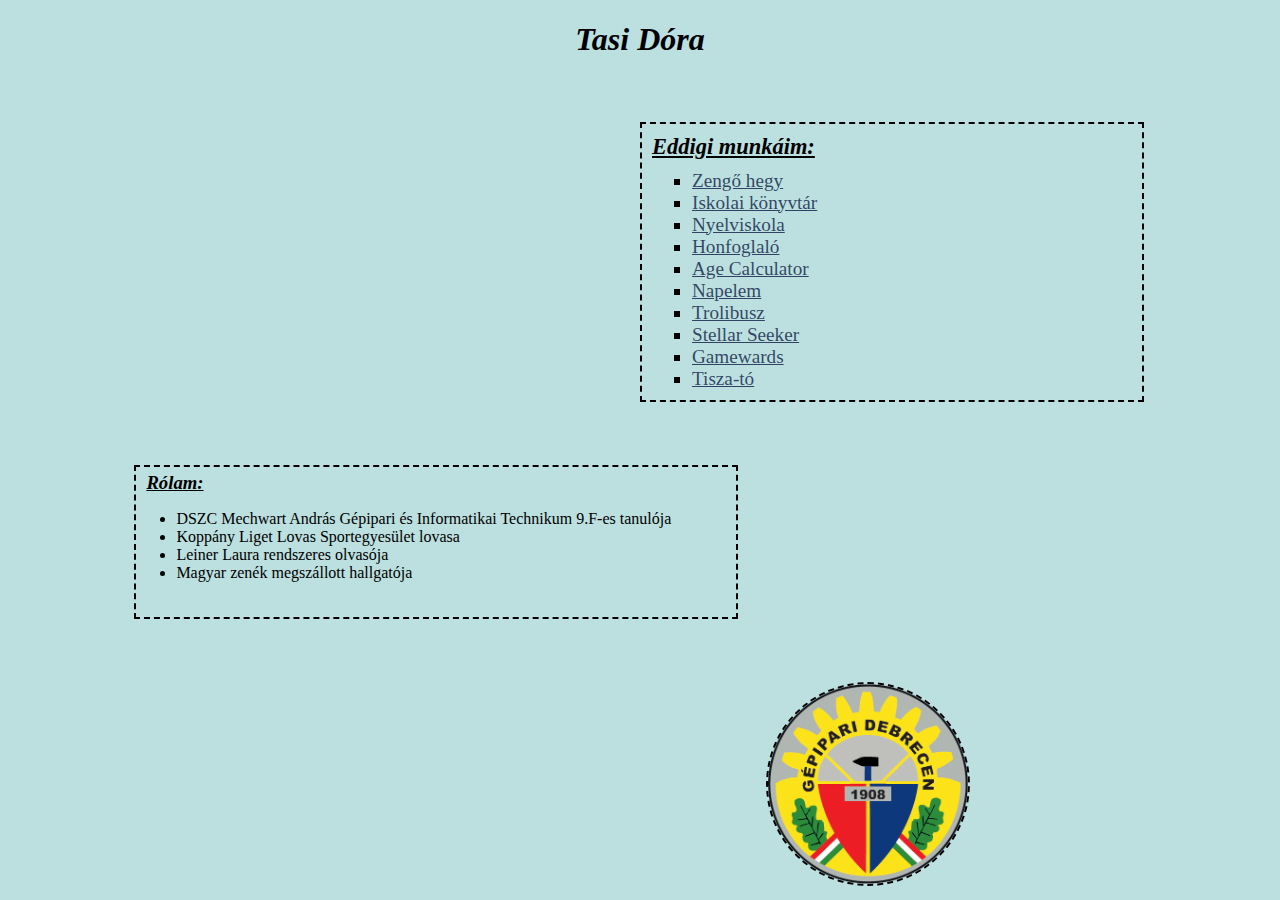
<file: index.html>
<!DOCTYPE html>
<html lang="hu">
<head>
    <meta charset="UTF-8">
    <meta name="viewport" content="width=device-width, initial-scale=1.0">
    <title>Bemutatkozás</title>
    <style>
        body{
            background-color: rgb(188, 223, 223);
        }
        
        a:hover{
            text-decoration: double;
        }

        a:visited,
        a:link,
        a:active{
            color: rgba(12, 27, 69, 0.801);
        }
        h1{
            font-style: italic;
            text-align: center;
        }
        h3{
            text-decoration: underline;
            font-style: italic;
        }
        ul .pont{
            list-style-type: circle;
        }
        #munkak{
            color: black;
            font-size: 1.2em;
            margin-left: 50%;
            margin-right: 5%;
            margin-top: 5%;
            width: 500px;
            border: 2px dashed black;
        }
        #munkak h3{
            margin: 10px;
        }
        #munkak ul{
            margin: 5px 0 10px 10px;
            list-style: square;
        }
        #rolam{
            margin-left: 10%;
            margin-top: 5%;
            width: 600px;
            height: 150px;
            border: 2px dashed black;
        }
        #rolam h3{
            margin: 5px 0 0 10px;
        }
        #kep{
            width: 200px;
            height: 200px;
            margin-left: 60%;
            margin-top: 5%;
            margin-right: 5%;
            border: 2px dashed black;
            border-radius: 50%;
        }
    </style>
</head>
<body>
    <h1>Tasi Dóra</h1>
        <div id="munkak">
            <h3>Eddigi munkáim:</h3>
                <ul>
                <li><a href="/Zengő hegy/index.html" target="_blank">Zengő hegy</a></li>
                <li><a href="/gitlabor3/index.html" target="_blank">Iskolai könyvtár</a></li>
                <li><a href="/Nyelviskola/index.html" target="_blank">Nyelviskola</a></li>
                <li><a href="/Honfoglaló Tasi Dóra/index.html" target="_blank">Honfoglaló</a></li>
                <li><a href="/Age Calculator/index.html" target="_blank">Age Calculator</a></li>
                <li><a href="/Napelem Tasi Dóra/web/napelem.html" target="_blank">Napelem</a></li>   
                <li><a href="/kozep-web-2021maj(troli)/troli.html" target="_blank">Trolibusz</a></li> 
                <li><a href="/Stellar Seeker/index.html" target="_blank">Stellar Seeker</a></li> 
                <li><a href="/Gamewards Tasi Dóra/gameawards.html" target="_blank">Gamewards</a></li> 
                <li><a href="/tisza-to Tasi Dóra/tiszato.html" target="_blank">Tisza-tó</a></li> 



                </ul>
        </div>
        <div id="rolam">
            <h3>Rólam:</h3>
            <ul class="pont">
                <li>DSZC Mechwart András Gépipari és Informatikai Technikum 9.F-es tanulója</li>
                <li>Koppány Liget Lovas Sportegyesület lovasa</li>
                <li>Leiner Laura rendszeres olvasója</li>
                <li>Magyar zenék megszállott hallgatója</li>
            </ul>
        </div>
        <div id="kep"><img src="/mehwartlogo.png" alt="" width="200px" height="200px"></div>
</body>
</html>
</file>
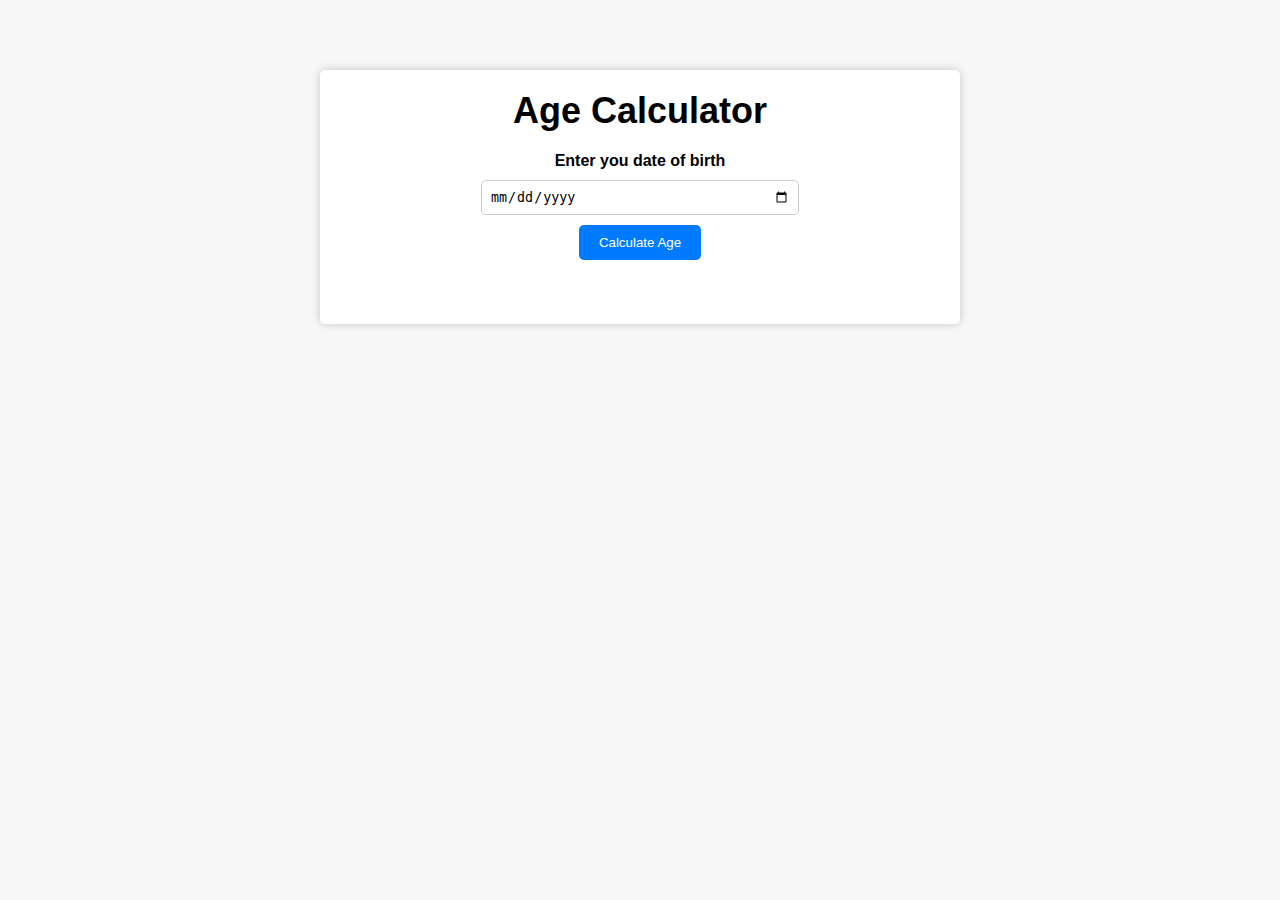
<file: Age Calculator/index.html>
<!DOCTYPE html>
<html lang="en">
<head>
    <meta charset="UTF-8">
    <meta name="viewport" content="width=device-width, initial-scale=1.0">
    <title>Age Calculator</title>
    <link rel="stylesheet" href="style.css">
</head>
<body>
    <div class="contanier">
        <h1>Age Calculator</h1>
        <div class="form">
            <label for="birthday">Enter you date of birth</label>
            <input type="date" id="birthday" name="birthday">
            <button id="btn">Calculate Age</button>
            <p id="result"></p>
        </div>
    </div>
    <script src="index.js"></script>
</body>
</html>
</file>
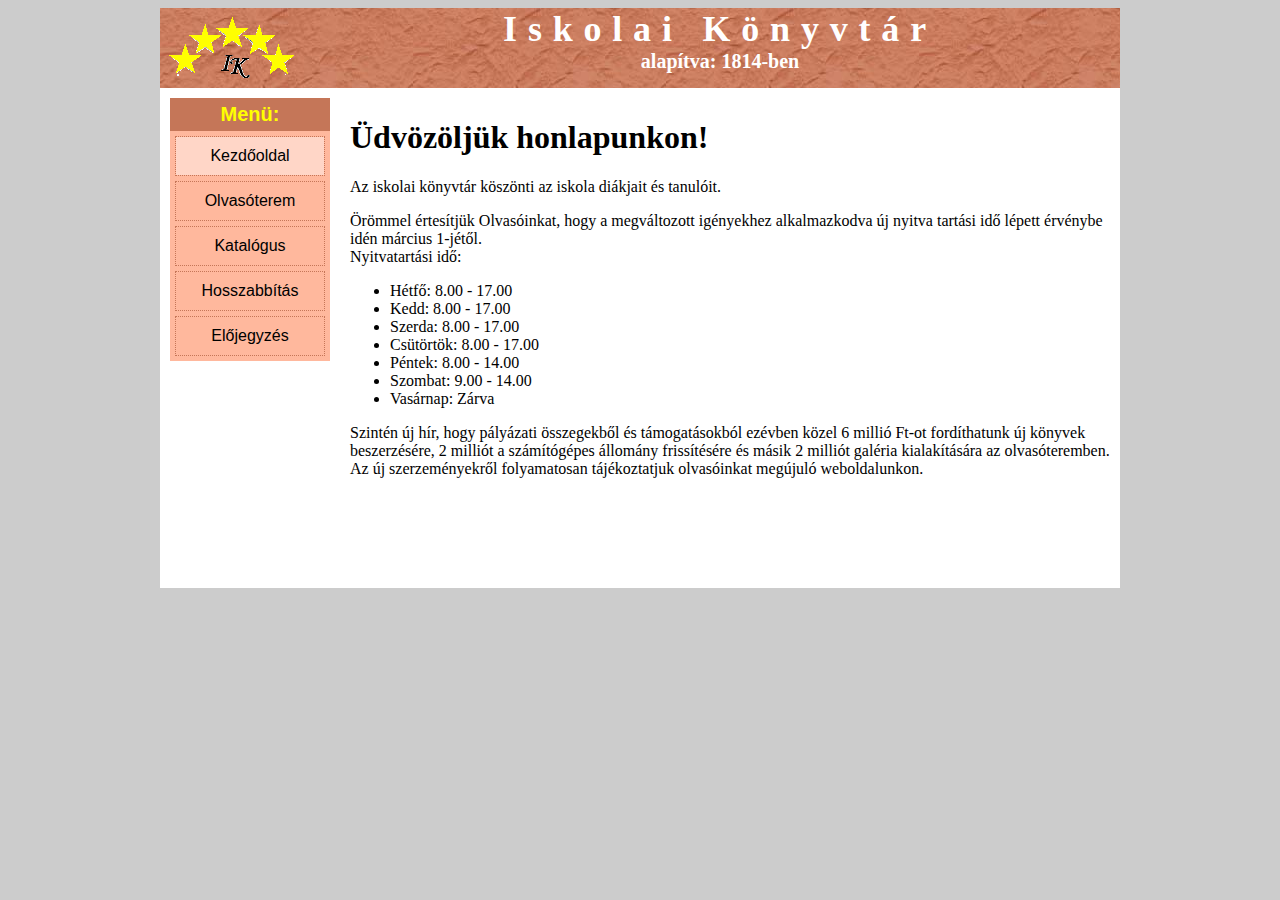
<file: gitlabor3/index.html>
<!DOCTYPE html>
<html lang="hu">
<head>
<meta charset="utf-8">
<link rel="stylesheet" href="styles.css">
<title>Könyvtár</title>
</head>
<body>
    <div id="fejlec">
        <div id="logo"></div>
        <div id="cim">
            <h1>Iskolai Könyvtár</h1>
            <h2>alapítva: 1814-ben</h2>
        </div>
    </div>
    <div id="kozep">
        <div id="menu">
            <h1>Menü:</h1>
            <ul>
                <li><a href="index.html" class="aktiv">Kezdőoldal</a></li>
                <li><a href="olvaso.html">Olvasóterem</a></li>
                <li><a href="katalogus.html">Katalógus</a></li>
                <li><a href="hosszabbitas.html">Hosszabbítás</a></li>
                <li><a href="elojegyzes.html">Előjegyzés</a></li>
            </ul>
        </div>
        <div id="tartalom">
            <h1>Üdvözöljük honlapunkon!</h1>
            <p>Az iskolai könyvtár köszönti az iskola diákjait és tanulóit.</p>
            <p>Örömmel értesítjük Olvasóinkat, hogy a megváltozott igényekhez alkalmazkodva új nyitva tartási idő lépett érvénybe idén március 1-jétől.<br>
            Nyitvatartási idő:</p>
            <ul>
                <li>Hétfő: 8.00 - 17.00</li>
                <li>Kedd: 8.00 - 17.00</li>
                <li>Szerda: 8.00 - 17.00</li>
                <li>Csütörtök: 8.00 - 17.00</li>
                <li>Péntek: 8.00 - 14.00</li>
                <li>Szombat: 9.00 - 14.00</li>
                <li>Vasárnap: Zárva</li>
            </ul>
            <p>Szintén új hír, hogy pályázati összegekből és támogatásokból ezévben közel 6 millió Ft-ot fordíthatunk új könyvek beszerzésére, 2 milliót a számítógépes állomány frissítésére és másik 2 milliót galéria kialakítására az olvasóteremben. Az új szerzeményekről folyamatosan tájékoztatjuk olvasóinkat megújuló weboldalunkon.</p>
        </div>
    </div>
</body>
</html>
</file>
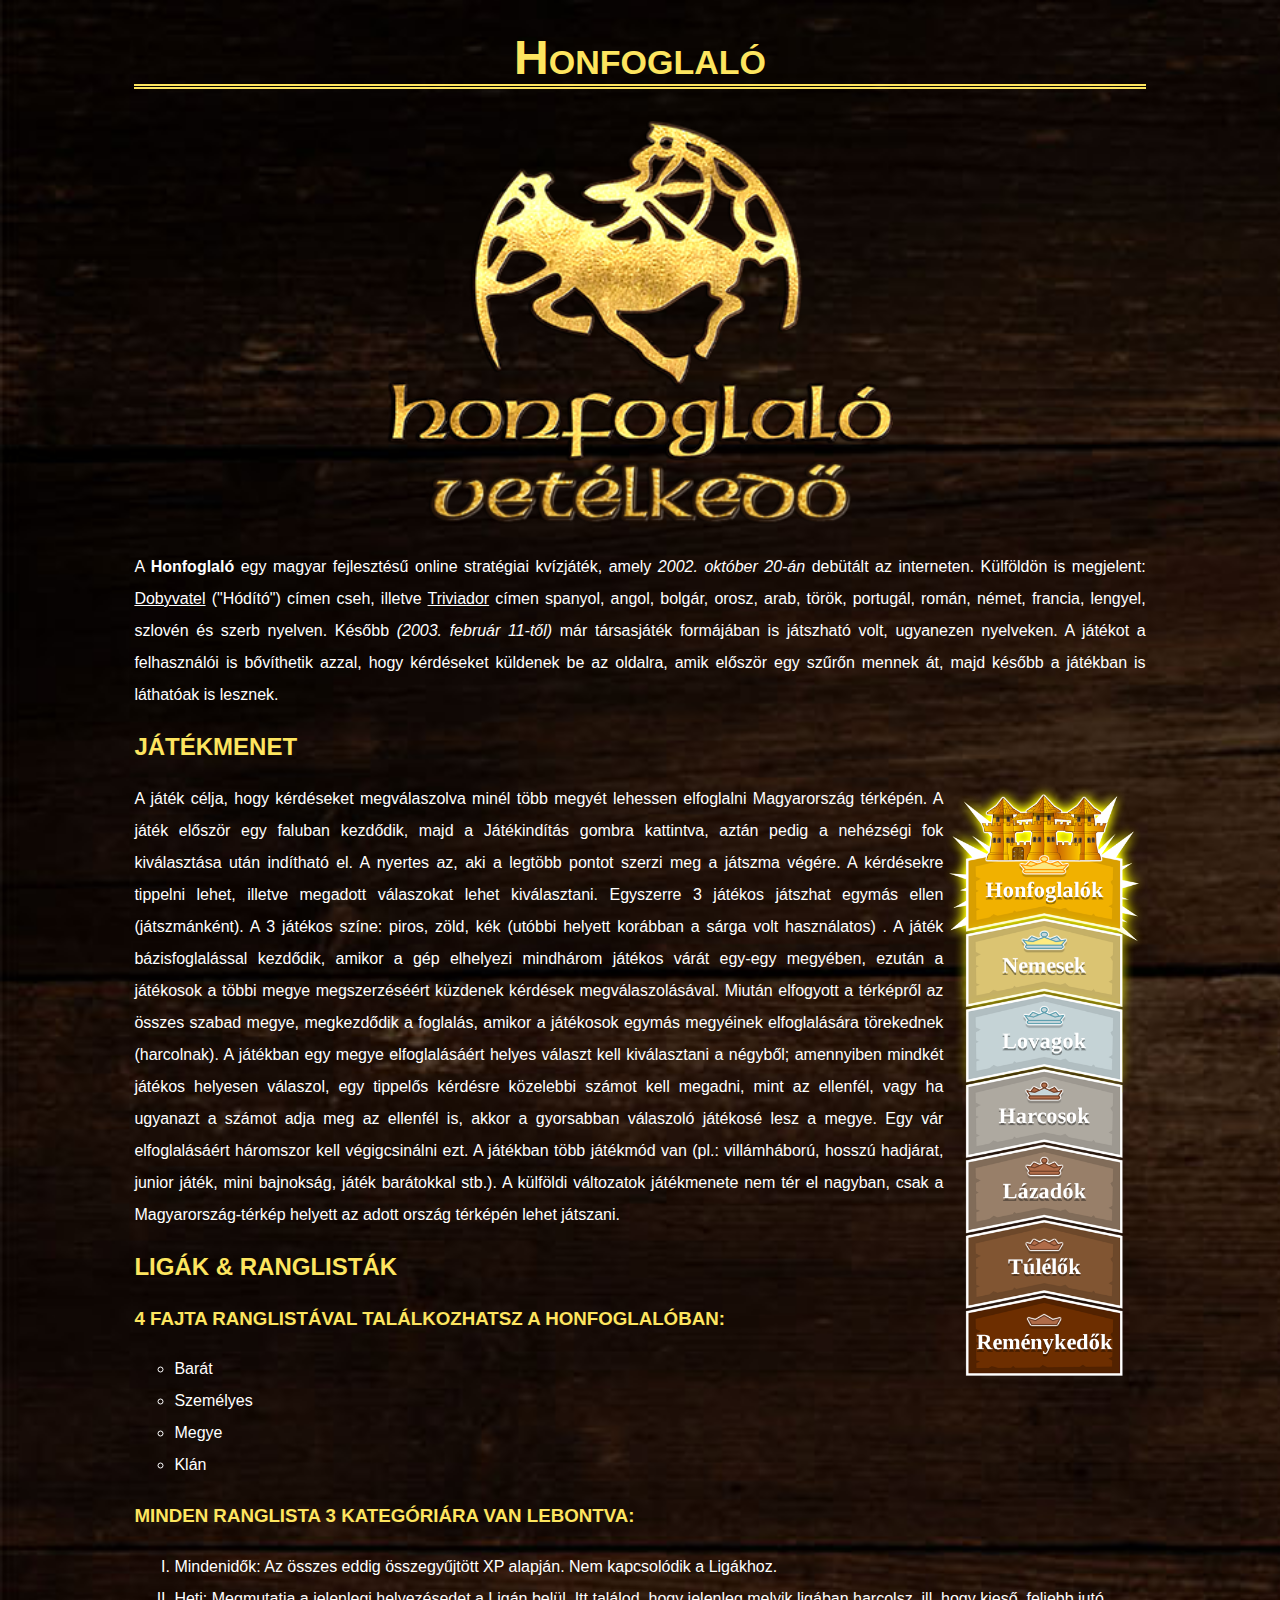
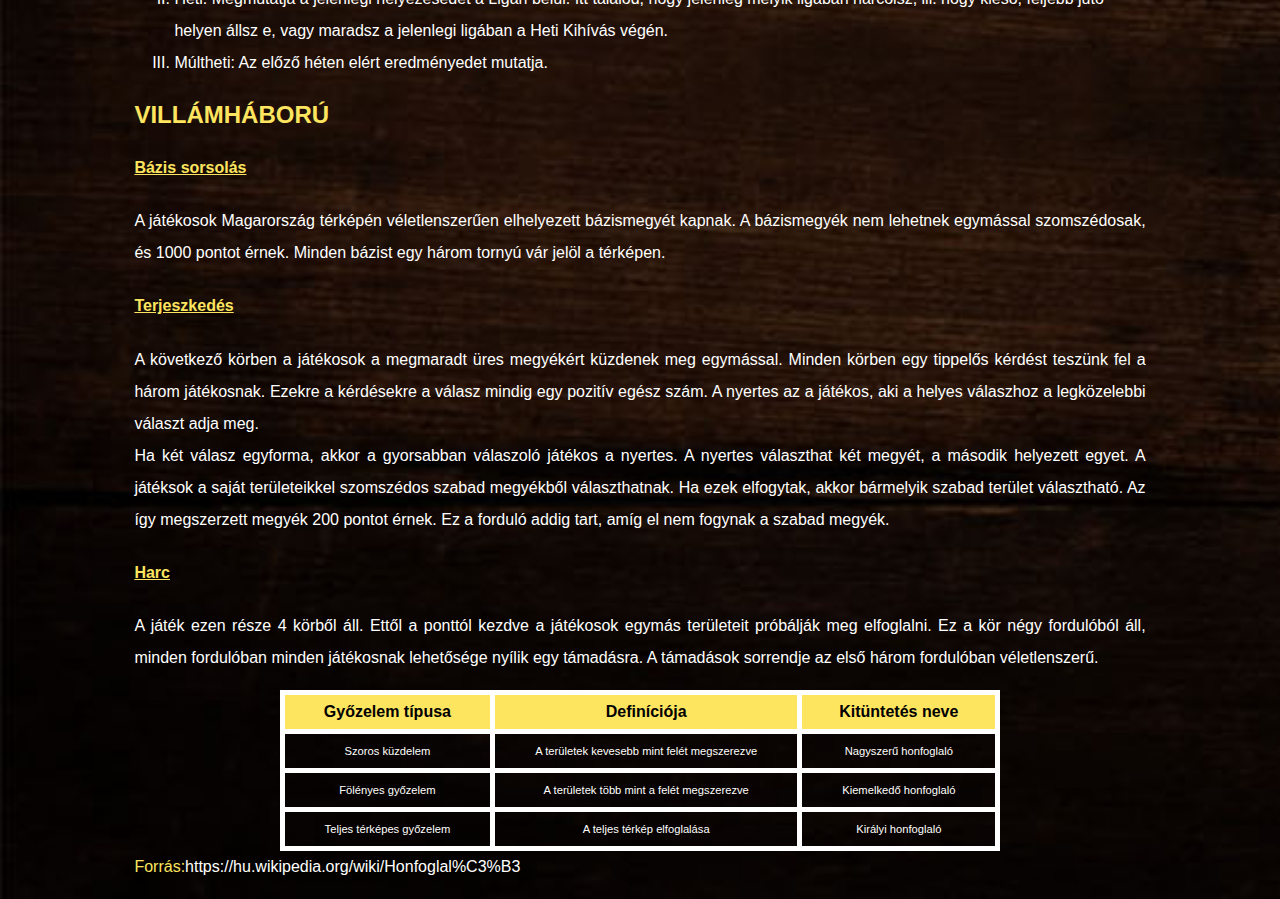
<file: Honfoglaló Tasi Dóra/index.html>
<!DOCTYPE html>
<html lang="hu">
<head>
    <meta charset="UTF-8">
    <title>Honfoglaló</title>
    <link rel="stylesheet" href="honfoglalo.css">
</head>
<body>
<div class="tartalom">
    <h1>Honfoglaló</h1>
    <p class="kozepre"><img src="logo.png" alt="Honfoglaló játék logója" id="logo"></p>

    <p>A <b>Honfoglaló</b> egy magyar fejlesztésű online stratégiai kvízjáték, amely <i>2002. október 20-án</i> debütált az interneten. Külföldön is megjelent: <u>Dobyvatel</u> ("Hódító") címen cseh, illetve <u>Triviador</u> címen spanyol, angol, bolgár, orosz, arab, török, portugál, román, német, francia, lengyel, szlovén és szerb nyelven. Később <i>(2003. február 11-től)</i> már társasjáték formájában is játszható volt, ugyanezen nyelveken. A játékot a felhasználói is bővíthetik azzal, hogy kérdéseket küldenek be az oldalra, amik először egy szűrőn mennek át, majd később a játékban is láthatóak is lesznek.</p>
    
    <h2>JÁTÉKMENET</h2>
    <img src="League.png" alt="Klánok a honfoglalóban" class="klanok">
    
    <p>A játék célja, hogy kérdéseket megválaszolva minél több megyét lehessen elfoglalni Magyarország térképén. A játék először egy faluban kezdődik, majd a Játékindítás gombra kattintva, aztán pedig a nehézségi fok kiválasztása után indítható el. A nyertes az, aki a legtöbb pontot szerzi meg a játszma végére. A kérdésekre tippelni lehet, illetve megadott válaszokat lehet kiválasztani. Egyszerre 3 játékos játszhat egymás ellen (játszmánként). A 3 játékos színe: piros, zöld, kék (utóbbi helyett korábban a sárga volt használatos) . A játék bázisfoglalással kezdődik, amikor a gép elhelyezi mindhárom játékos várát egy-egy megyében, ezután a játékosok a többi megye megszerzéséért küzdenek kérdések megválaszolásával. Miután elfogyott a térképről az összes szabad megye, megkezdődik a foglalás, amikor a játékosok egymás megyéinek elfoglalására törekednek (harcolnak). A játékban egy megye elfoglalásáért helyes választ kell kiválasztani a négyből; amennyiben mindkét játékos helyesen válaszol, egy tippelős kérdésre közelebbi számot kell megadni, mint az ellenfél, vagy ha ugyanazt a számot adja meg az ellenfél is, akkor a gyorsabban válaszoló játékosé lesz a megye. Egy vár elfoglalásáért háromszor kell végigcsinálni ezt. A játékban több játékmód van (pl.: villámháború, hosszú hadjárat, junior játék, mini bajnokság, játék barátokkal stb.). A külföldi változatok játékmenete nem tér el nagyban, csak a Magyarország-térkép helyett az adott ország térképén lehet játszani.</p>
    
    <h2>LIGÁK & RANGLISTÁK</h2>
    <h3>4 FAJTA RANGLISTÁVAL TALÁLKOZHATSZ A HONFOGLALÓBAN:</h3>
    <ul class="kor">
        <li>Barát</li>
        <li>Személyes</li>
        <li>Megye</li>
        <li>Klán</li>
    </ul>
    <h3>MINDEN RANGLISTA 3 KATEGÓRIÁRA VAN LEBONTVA:</h3>
    <p>
    <ul class="romai">
        <li>Mindenidők: Az összes eddig összegyűjtött XP alapján. Nem kapcsolódik a Ligákhoz.</li>
        <li>Heti: Megmutatja a jelenlegi helyezésedet a Ligán belül. Itt találod, hogy jelenleg melyik ligában harcolsz, ill. hogy kieső, feljebb jutó helyen állsz e, vagy maradsz a jelenlegi ligában a Heti Kihívás végén.</li>
        <li>Múltheti: Az előző héten elért eredményedet mutatja.</li>
    </ul>
    <h2>VILLÁMHÁBORÚ</h2>
<h4>Bázis sorsolás</h4>
<p>A játékosok Magarország térképén véletlenszerűen elhelyezett bázismegyét kapnak.  A bázismegyék nem lehetnek egymással szomszédosak, és 1000 pontot érnek. Minden bázist egy három tornyú vár jelöl a térképen.</p> 
<h4>Terjeszkedés</h4>
<p>A következő körben a játékosok a megmaradt üres megyékért küzdenek meg egymással. Minden körben egy tippelős kérdést teszünk fel a három játékosnak. Ezekre a kérdésekre a válasz mindig egy pozitív egész szám. A nyertes az a játékos, aki a helyes válaszhoz a legközelebbi választ adja meg. <br>
Ha két válasz egyforma, akkor a gyorsabban válaszoló játékos a nyertes. A nyertes választhat két megyét, a második helyezett egyet. A játéksok a saját területeikkel szomszédos szabad megyékből választhatnak. Ha ezek elfogytak, akkor bármelyik szabad terület választható. Az így megszerzett megyék 200 pontot érnek. Ez a forduló addig tart, amíg el nem fogynak a szabad megyék. </p>
<h4>Harc</h4>
<p>A játék ezen része 4 körből áll. Ettől a ponttól kezdve a játékosok egymás területeit próbálják meg elfoglalni. Ez a kör négy fordulóból áll, minden fordulóban minden játékosnak lehetősége nyílik egy támadásra. A támadások sorrendje az első három fordulóban véletlenszerű.</p>
    <table align="center">
        <thead>
            <tr>
                <th>Győzelem típusa</th>
                <th>Definíciója</th>
                <th>Kitüntetés neve</th>
            </tr>
        </thead>
        <tbody>
            <tr>
                <td>Szoros küzdelem</td>
                <td>A területek kevesebb mint felét megszerezve</td>
                <td>Nagyszerű honfoglaló</td>
            </tr>
            <tr>
                <td>Fölényes győzelem</td>
                <td>A területek több mint a felét megszerezve</td>
                <td>Kiemelkedő honfoglaló</td>
            </tr>
            <tr>
                <td>Teljes térképes győzelem</td>
                <td>A teljes térkép elfoglalása</td>
                <td>Királyi honfoglaló</td>
            </tr>
        </tbody>
    </table>
<a href="https://hu.wikipedia.org/wiki/Honfoglal%C3%B3" target="_blank">Forrás:</a>https://hu.wikipedia.org/wiki/Honfoglal%C3%B3</p>
</div>
</body>
</html>
</file>
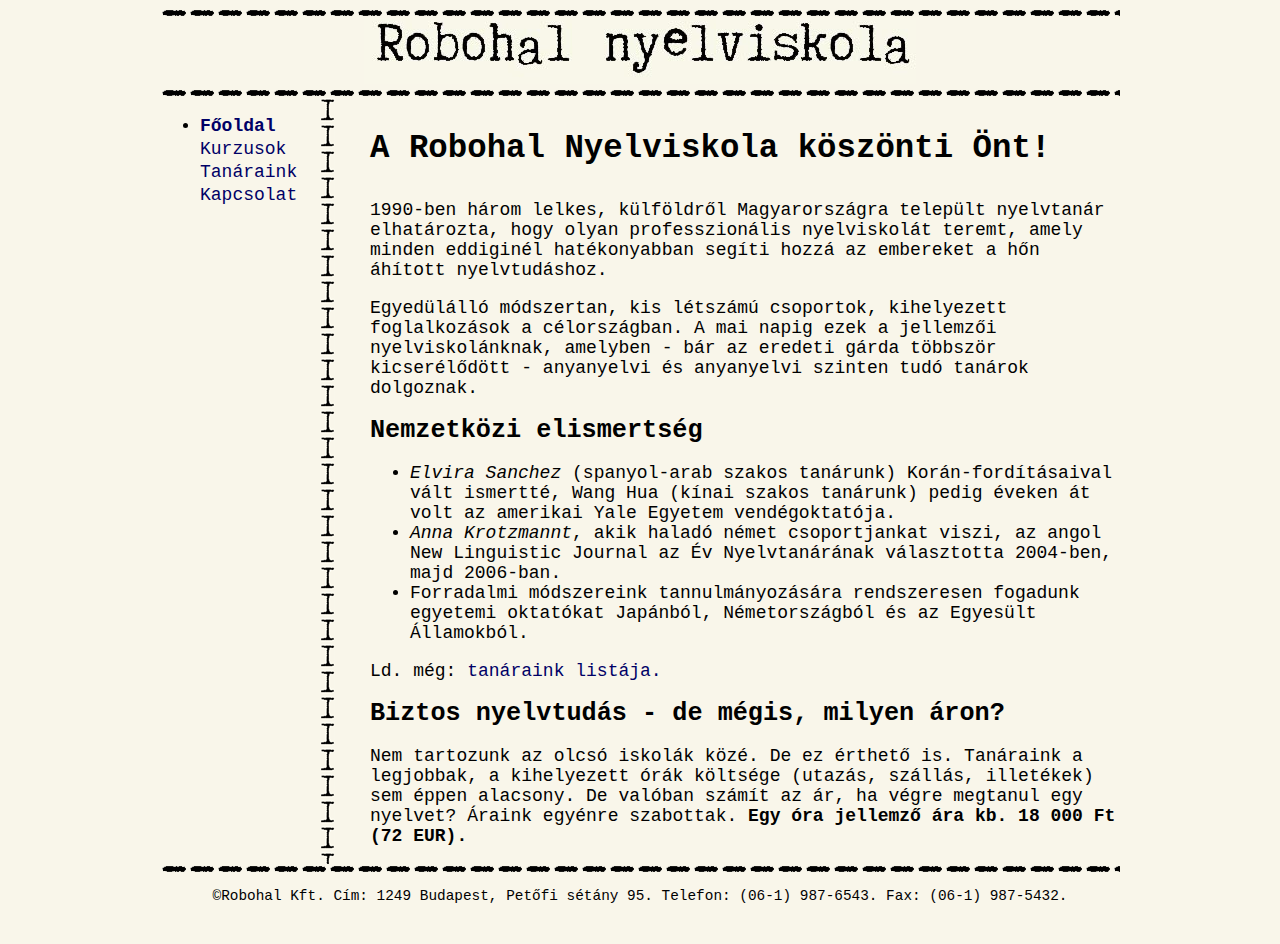
<file: Nyelviskola/index.html>
<!DOCTYPE html>
<html lang="hu">
<head>
<meta charset="utf-8">
<link rel="stylesheet" href="styles.css">
<title>Robohal nyelviskola</title>
</head>
<body>
    <div id="teteje">
        <div class="vizszintes_elvalaszto"></div>
    </div>
    <div id="kozepe">
        <div class="vizszintes_elvalaszto"></div>
        <div id="menu">
            <ul>
                <li class="aktiv"><a href="index.html">Főoldal</a></li>
                <li><a href="kurzusok.html">Kurzusok</a></li>
                <li><a href="tanaraink.html">Tanáraink</a></li>
                <li><a href="kapcsolat.html">Kapcsolat</a></li>
            </ul>
        </div>
        <div id="tartalom">
            <h1>A Robohal Nyelviskola köszönti Önt!</h1>
            <p>1990-ben három lelkes, külföldről Magyarországra települt nyelvtanár elhatározta, hogy olyan professzionális nyelviskolát teremt, amely minden eddiginél hatékonyabban segíti hozzá az embereket a hőn áhított nyelvtudáshoz.</p>
            <p>Egyedülálló módszertan, kis létszámú csoportok, kihelyezett foglalkozások a célországban. A mai napig ezek a jellemzői nyelviskolánknak, amelyben - bár az eredeti gárda többször kicserélődött - anyanyelvi és anyanyelvi szinten tudó tanárok dolgoznak.</p>
            <h2>Nemzetközi elismertség</h2>
            <ul>
                <li><i>Elvira Sanchez</i> (spanyol-arab szakos tanárunk) Korán-fordításaival vált ismertté, Wang Hua (kínai szakos tanárunk) pedig éveken át volt az amerikai Yale Egyetem vendégoktatója.</li>
                <li><i>Anna Krotzmannt</i>, akik haladó német csoportjankat viszi, az angol New Linguistic Journal az Év Nyelvtanárának választotta 2004-ben, majd 2006-ban.</li>
                <li>Forradalmi módszereink tannulmányozására rendszeresen fogadunk egyetemi oktatókat Japánból, Németországból és az Egyesült Államokból. </li>                
            </ul>
            <p>Ld. még: <a href="tanaraink.html">tanáraink listája.</a></p>
            <h2>Biztos nyelvtudás - de mégis, milyen áron?</h2>
            <p>Nem tartozunk az olcsó iskolák közé. De ez érthető is. Tanáraink a legjobbak, a kihelyezett órák költsége (utazás, szállás, illetékek) sem éppen alacsony. De valóban számít az ár, ha végre megtanul egy nyelvet?
Áraink egyénre szabottak. <b>Egy óra jellemző ára kb. 18&nbsp;000&nbsp;Ft (72 EUR).</b></p>
        </div>
    </div>
    <div id="alja">
        <div class="vizszintes_elvalaszto"></div>
        <p>&copy;Robohal Kft. Cím: 1249 Budapest, Petőfi sétány 95. Telefon: (06-1) 987-6543. Fax: (06-1) 987-5432.</p>
    </div>
</body>
</html>
</file>
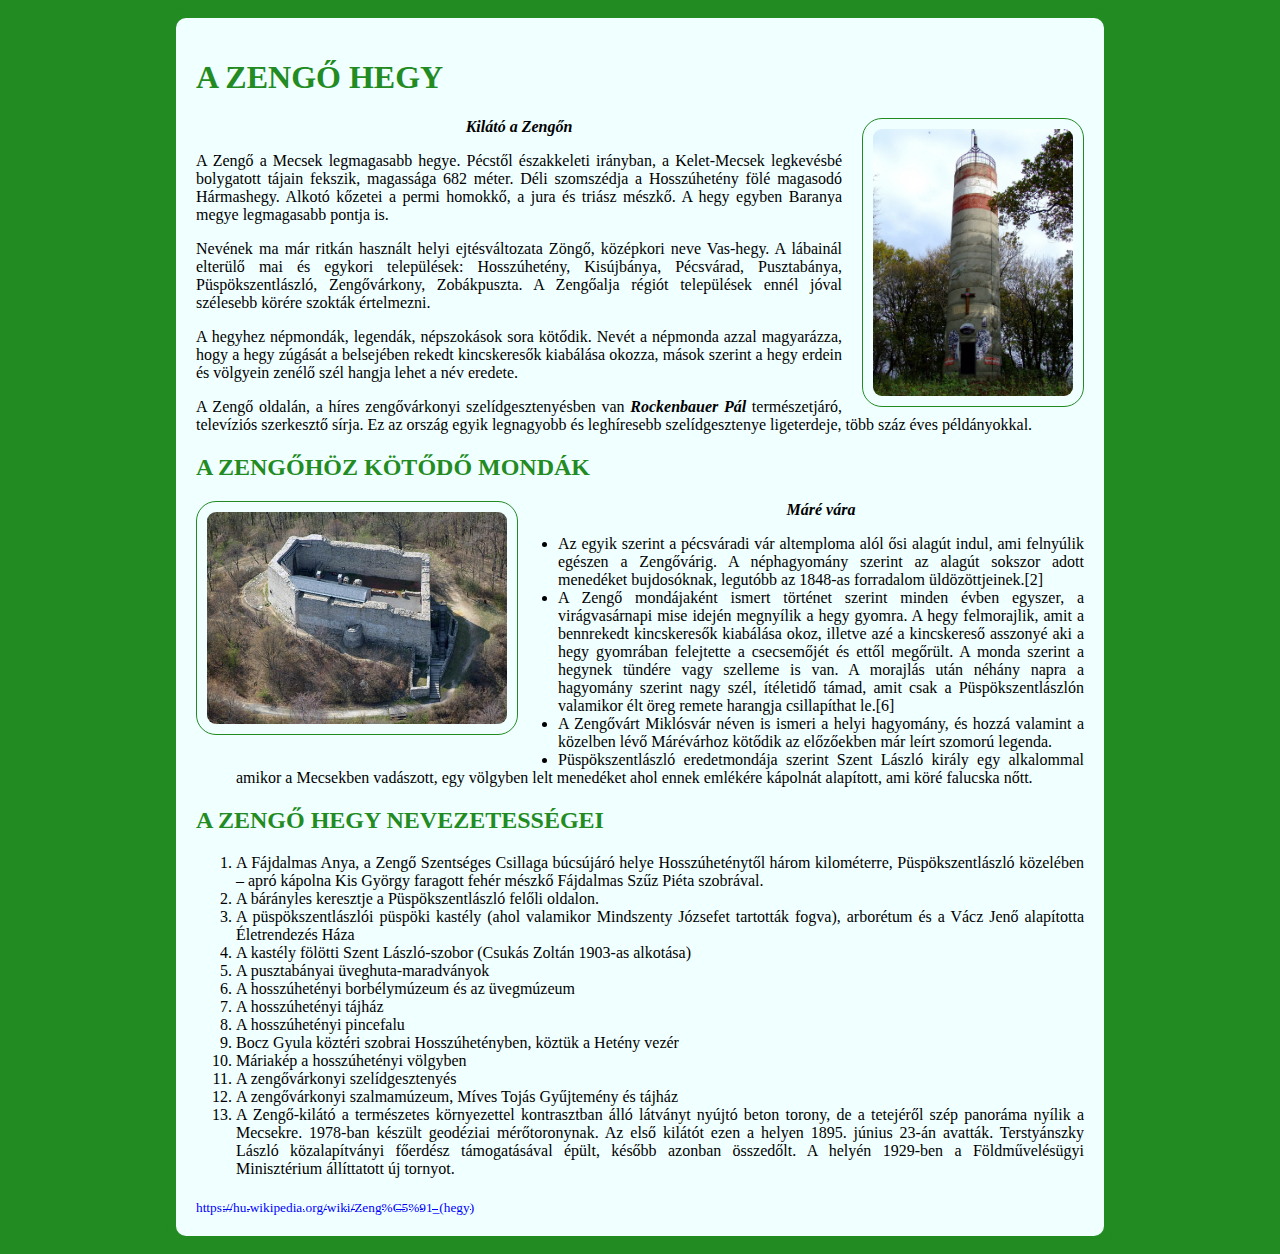
<file: Zengő hegy/index.html>
<!DOCTYPE html>
<html lang="hu">
<head>
    <meta charset="UTF-8">
    <meta name="viewport" content="width=device-width, initial-scale=1.0">
    <title>Zengő</title>
    <link rel="stylesheet" href="style.css">
</head>
<body>
    <div id="content">
  <h1>  A Zengő hegy</h1><div><img src="zengokilato.jpg" alt="Kilátó a Zengőn" title="Kilátó a Zengőn"  id="imageright" id="kepszoveg"><p id="kepszoveg">Kilátó a Zengőn</p></div>

<p>A Zengő a Mecsek legmagasabb hegye. Pécstől északkeleti irányban, a Kelet-Mecsek legkevésbé bolygatott tájain fekszik, magassága 682 méter. Déli szomszédja a Hosszúhetény fölé magasodó Hármashegy. Alkotó kőzetei a permi homokkő, a jura és triász mészkő. A hegy egyben Baranya megye legmagasabb pontja is.</p>

<p>Nevének ma már ritkán használt helyi ejtésváltozata Zöngő, középkori neve Vas-hegy. A lábainál elterülő mai és egykori települések: Hosszúhetény, Kisújbánya, Pécsvárad, Pusztabánya, Püspökszentlászló, Zengővárkony, Zobákpuszta. A Zengőalja régiót települések ennél jóval szélesebb körére szokták értelmezni.</p>

<p>A hegyhez népmondák, legendák, népszokások sora kötődik. Nevét a népmonda azzal magyarázza, hogy a hegy zúgását a belsejében rekedt kincskeresők kiabálása okozza, mások szerint a hegy erdein és völgyein zenélő szél hangja lehet a név eredete.
</p>
<p>A Zengő oldalán, a híres zengővárkonyi szelídgesztenyésben van <i><b>Rockenbauer Pál</b></i> természetjáró, televíziós szerkesztő sírja. Ez az ország egyik legnagyobb és leghíresebb szelídgesztenye ligeterdeje, több száz éves példányokkal.</p>

<h2>A Zengőhöz kötődő mondák</h2> <div><img src="marevar.jpg" alt="Máré vára" title="Máré vára" id="imageleft"><p id="kepszoveg">Máré vára</p></div>
<ul>
    <li>Az egyik szerint a pécsváradi vár altemploma alól ősi alagút indul, ami felnyúlik egészen a Zengővárig. A néphagyomány szerint az alagút sokszor adott menedéket bujdosóknak, legutóbb az 1848-as forradalom üldözöttjeinek.[2] </li>
    <li>A Zengő mondájaként ismert történet szerint minden évben egyszer, a virágvasárnapi mise idején megnyílik a hegy gyomra. A hegy felmorajlik, amit a bennrekedt kincskeresők kiabálása okoz, illetve azé a kincskereső asszonyé aki a hegy gyomrában felejtette a csecsemőjét és ettől megőrült. A monda szerint a hegynek tündére vagy szelleme is van. A morajlás után néhány napra a hagyomány szerint nagy szél, ítéletidő támad, amit csak a Püspökszentlászlón valamikor élt öreg remete harangja csillapíthat le.[6] </li>
    <li>A Zengővárt Miklósvár néven is ismeri a helyi hagyomány, és hozzá valamint a közelben lévő Márévárhoz kötődik az előzőekben már leírt szomorú legenda. </li>
    <li>Püspökszentlászló eredetmondája szerint Szent László király egy alkalommal amikor a Mecsekben vadászott, egy völgyben lelt menedéket ahol ennek emlékére kápolnát alapított, ami köré falucska nőtt.</li>
</ul>
<h2>A Zengő hegy nevezetességei</h2>
<ol>
<li>A Fájdalmas Anya, a Zengő Szentséges Csillaga búcsújáró helye Hosszúheténytől három kilométerre, Püspökszentlászló közelében – apró kápolna Kis György faragott fehér mészkő Fájdalmas Szűz Piéta szobrával. </li>
<li>A bárányles keresztje a Püspökszentlászló felőli oldalon. </li>
<li>A püspökszentlászlói püspöki kastély (ahol valamikor Mindszenty Józsefet tartották fogva), arborétum és a Vácz Jenő alapította Életrendezés Háza </li>
<li>A kastély fölötti Szent László-szobor (Csukás Zoltán 1903-as alkotása) </li>
<li>A pusztabányai üveghuta-maradványok </li>
<li>A hosszúhetényi borbélymúzeum és az üvegmúzeum </li>
<li>A hosszúhetényi tájház </li>
<li>A hosszúhetényi pincefalu</li> 
<li>Bocz Gyula köztéri szobrai Hosszúhetényben, köztük a Hetény vezér </li>
<li>Máriakép a hosszúhetényi völgyben </li>
<li>A zengővárkonyi szelídgesztenyés </li>
<li>A zengővárkonyi szalmamúzeum, Míves Tojás Gyűjtemény és tájház </li>
<li>A Zengő-kilátó a természetes környezettel kontrasztban álló látványt nyújtó beton torony, de a tetejéről szép panoráma nyílik a Mecsekre. 1978-ban készült geodéziai mérőtoronynak. Az első kilátót ezen a helyen 1895. június 23-án avatták. Terstyánszky László közalapítványi főerdész támogatásával épült, később azonban összedőlt. A helyén 1929-ben a Földművelésügyi Minisztérium állíttatott új tornyot.</li>
</ol>
<a href="https://hu.wikipedia.org/wiki/Zeng%C5%91_(hegy)" target="_blank"><sub>https://hu.wikipedia.org/wiki/Zeng%C5%91_(hegy)</sub></a>
</div>
</body>
</html>
</file>
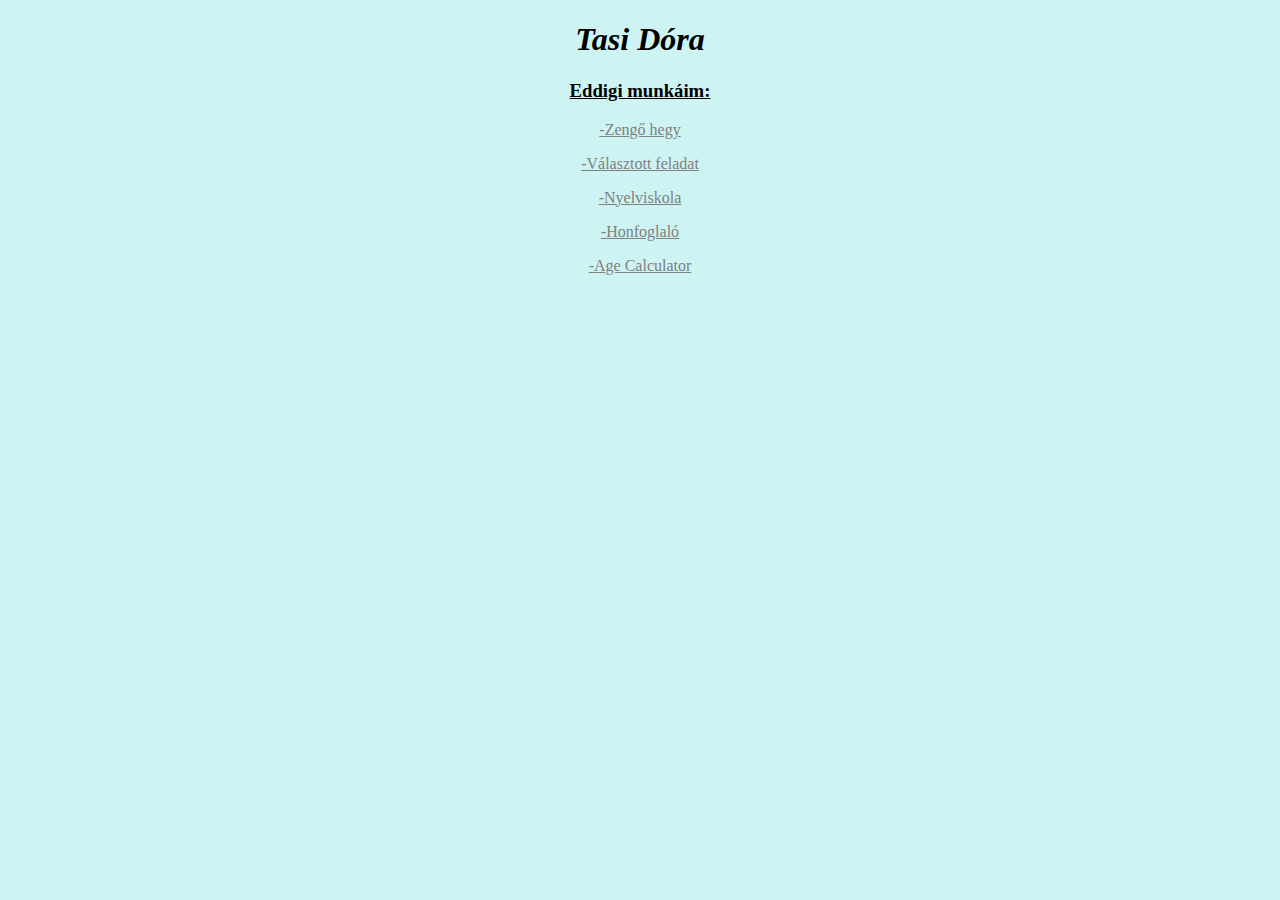
<file: indexbm.html>
<!DOCTYPE html>
<html lang="hu">
<head>
    <meta charset="UTF-8">
    <meta name="viewport" content="width=device-width, initial-scale=1.0">
    <title>Bemutatkozás</title>
    <style>
        body{
            background-color: rgb(206, 243, 243);
            text-align: center;
        }
        a:hover,
        a:visited,
        a:link,
        a:active{
            color: gray;
        }
        h1{
            font-style: italic;
        }
        h3{
            text-decoration: underline;
        }
    </style>
</head>
<body>
    <h1>Tasi Dóra</h1>
    <h3>Eddigi munkáim:</h3>
        <p><a href="/Zengő hegy/index.html" target="_blank">-Zengő hegy</a></p>
        <p><a href="/gitlabor3/index.html" target="_blank">-Választott feladat</a></p>
        <p><a href="/Nyelviskola/index.html" target="_blank">-Nyelviskola</a></p>
        <p><a href="/Honfoglaló Tasi Dóra/index.html" target="_blank">-Honfoglaló</a></p>
        <p><a href="/Age Calculator/index.html" target="_blank">-Age Calculator</a></p>
</body>
</html>
</file>
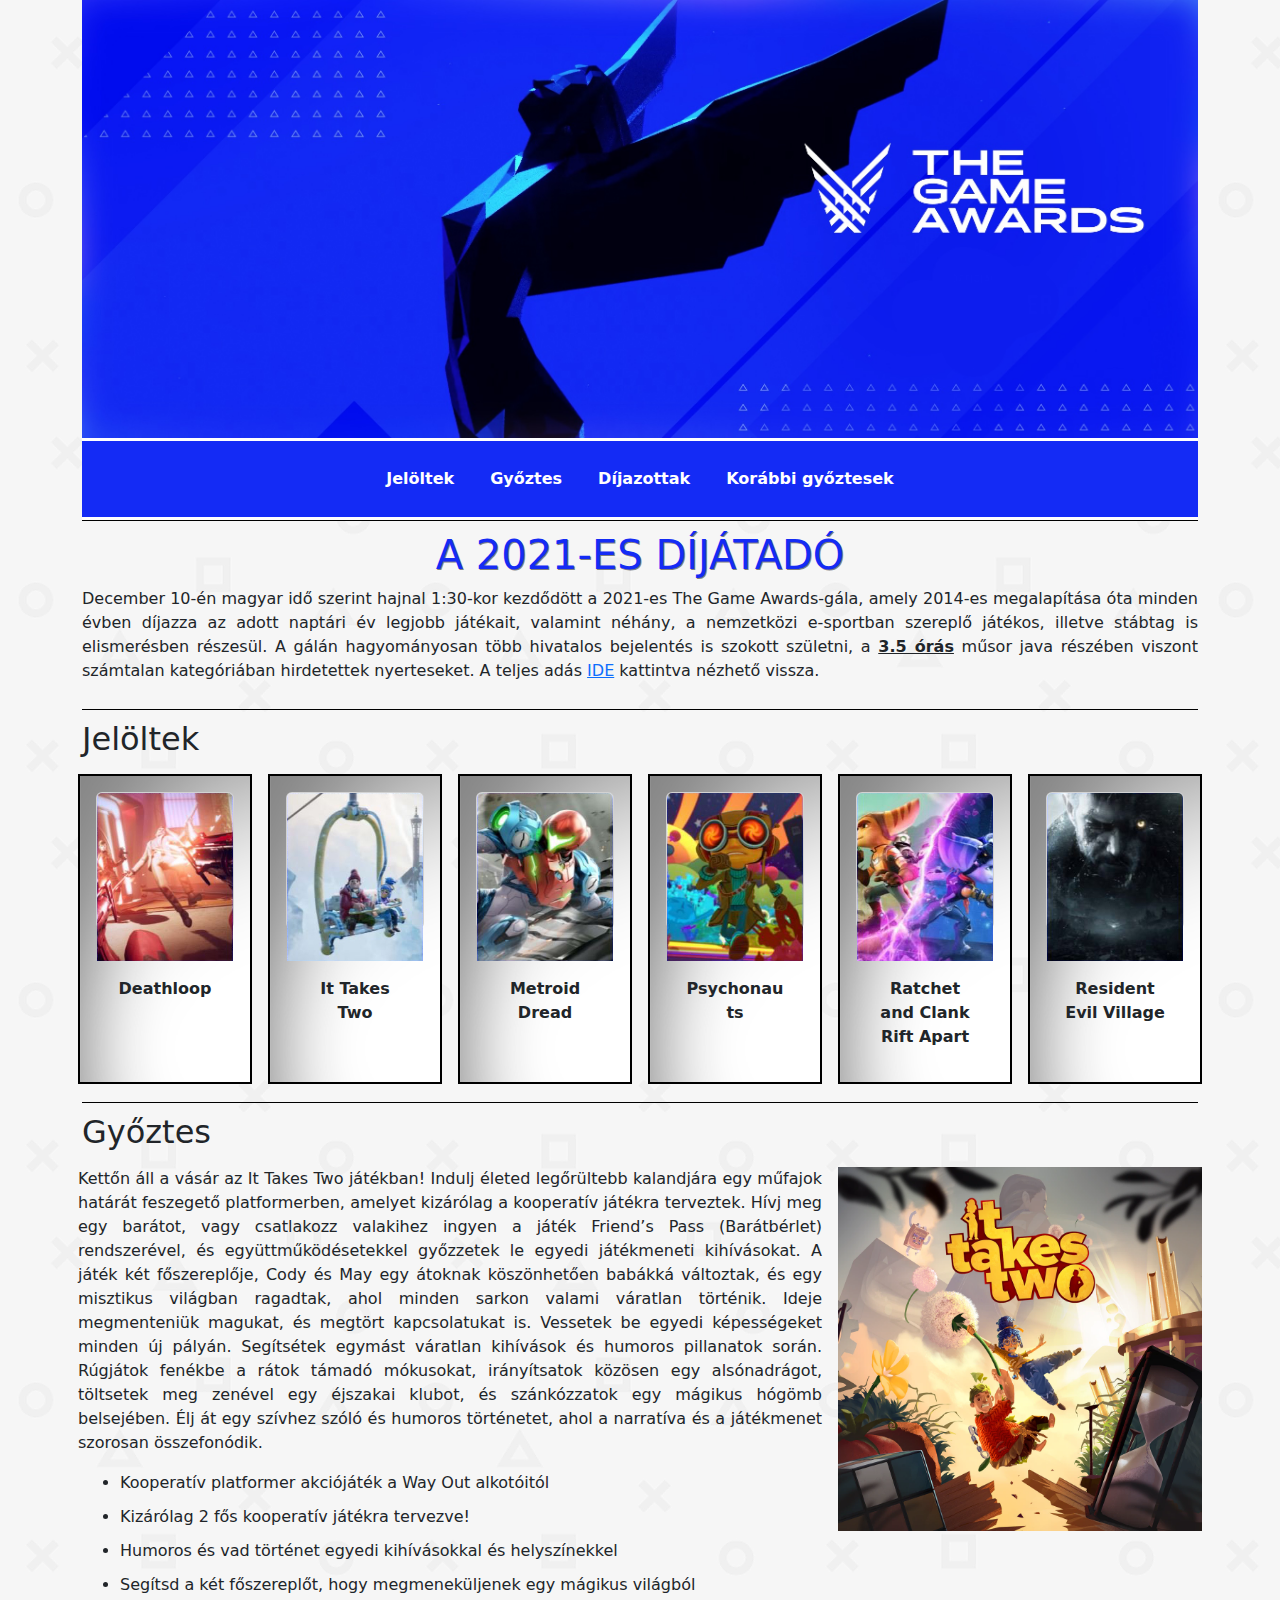
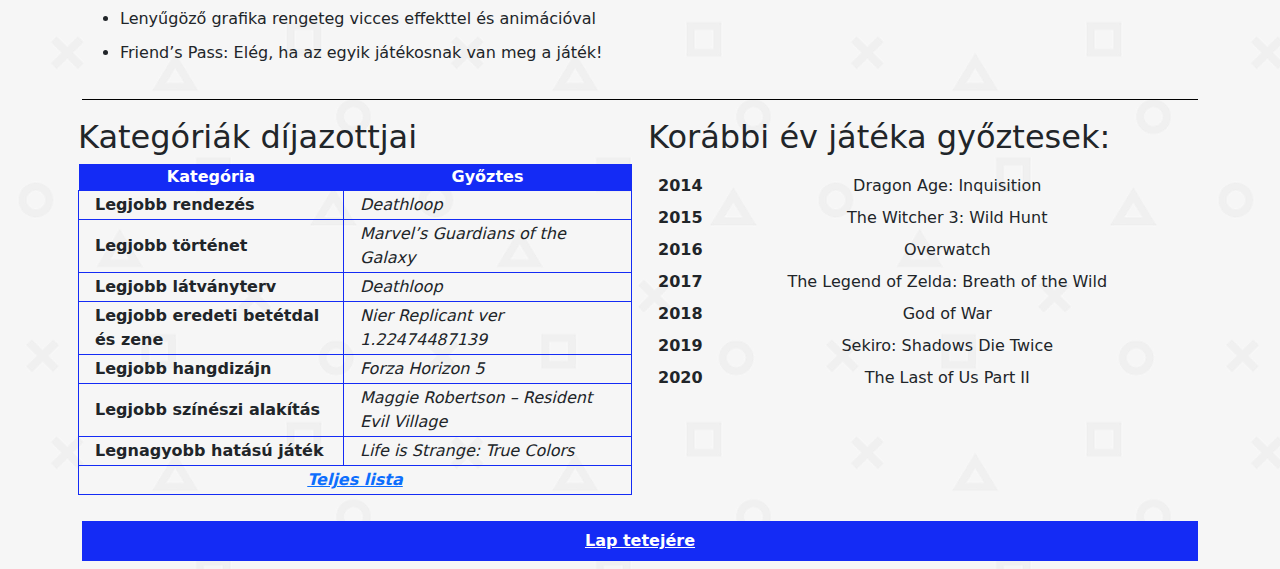
<file: Gamewards Tasi Dóra/gameawards.html>
<!DOCTYPE html>
<html lang="hu">
<head>
    <meta charset="utf-8">
    <meta name="viewport" content="width=device-width, initial-scale=1.0">
    <title>The Game Awards</title>
    <link rel="stylesheet" href="style.css">
    <link href="https://cdn.jsdelivr.net/npm/bootstrap@5.3.3/dist/css/bootstrap.min.css" rel="stylesheet" integrity="sha384-QWTKZyjpPEjISv5WaRU9OFeRpok6YctnYmDr5pNlyT2bRjXh0JMhjY6hW+ALEwIH" crossorigin="anonymous">
</head>
<body>
    <header id="fejlec">
        <div class="container h-70">
            <img src="header.jpg" alt="Game Awards" class="img-fluid w-100">
        </div>
    </header>
  
    <div class="container h-100">
        <nav class="navbar navbar-expand-sm navbar-light justify-content-center">
            <ul class="navbar-nav m-auto">
                <li class="nav-item">
                    <a class="nav-link text-white fw-bold" href="#jeloltek">Jelöltek</a>
                </li>
                <li class="nav-item">
                    <a class="nav-link text-white fw-bold" href="#gyoztes">Győztes</a>
                </li>
                <li class="nav-item">
                    <a class="nav-link text-white fw-bold" href="#dijazottak">Díjazottak</a>
                </li>
                <li class="nav-item">
                    <a class="nav-link text-white fw-bold" href="#korabbiGyoztesek">Korábbi győztesek</a>
                </li>
            </ul>
        </nav>
        <section id="bevezeto">
            <h1 class="text-center cim">A 2021-es díjátadó</h1>
            <p>December 10-én magyar idő szerint hajnal 1:30-kor kezdődött a 2021-es The Game Awards-gála, amely 2014-es megalapítása óta minden évben díjazza az adott naptári év legjobb játékait, valamint néhány, a nemzetközi e-sportban szereplő játékos, illetve stábtag is elismerésben részesül. A gálán hagyományosan több hivatalos bejelentés is szokott születni, a <spam style="font-weight: bold; text-decoration: underline;">3.5 órás</spam>  műsor java részében viszont számtalan kategóriában hirdetettek nyerteseket. A teljes adás <a href="https://www.youtube.com/watch?v=OS4m2O3V93o" target="_blank">IDE</a> kattintva nézhető vissza.</p>
        </section>
        <section>
            <h2 id="jeloltek">Jelöltek</h2>
            <div class="row">
                <div class="p-2 col-lg-2">
                    <div class="p-3 h-100 info bg-white">
                        <div class="card h-50">
                            <img class="card-img-top" src="deathloop.jpg" alt="Deathloop" title="Deathloop">
                            <div class="card-body align-items-center d-flex justify-content-center">
                                <p class="card-text text-center fw-bold">Deathloop</p>
                            </div>
                        </div>
                    </div>
                </div>
                <div class="p-2 col-lg-2">
                    <div class="p-3 h-100 info bg-white">
                        <div class="card h-50">
                            <img class="card-img-top" src="ittakestwo.jpg" alt="It Takes Two" title="It Takes Two">
                            <div class="card-body ">
                                <p class="card-text text-center fw-bold">It Takes Two</p>
                            </div>
                        </div>
                    </div>
                </div>
                <div class="p-2 col-lg-2">
                    <div class="p-3 h-100 info bg-white">
                        <div class="card h-50">
                            <img class="card-img-top" src="metroid.jpg" alt="Metroid" title="Metroid">
                            <div class="card-body align-items-center d-flex justify-content-center">
                                <p class="card-text text-center fw-bold">Metroid Dread</p>
                            </div>
                        </div>
                    </div>
                </div>
                <div class="p-2 col-lg-2">
                    <div class="p-3 h-100 info bg-white">
                        <div class="card h-50">
                            <img class="card-img-top" src="psychonauts.jpg" alt="Psychonauts" title="Psychonauts">
                            <div class="card-body ">
                                <p class="card-text text-center fw-bold">Psychonauts</p>
                            </div>
                        </div>
                    </div>
                </div>
                <div class="p-2 col-lg-2">
                    <div class="p-3 h-100 info bg-white">
                        <div class="card h-50">
                            <img class="card-img-top" src="ratchetandclank.jpg" alt="Ratchet and Clank" title="Ratchet and Clank">
                            <div class="card-body align-items-center d-flex justify-content-center">
                                <p class="card-text text-center fw-bold">Ratchet and Clank Rift Apart</p>
                            </div>
                        </div>
                    </div>
                </div>
                <div class="p-2 col-lg-2">
                    <div class="p-3 h-100 info bg-white">
                        <div class="card h-50">
                            <img class="card-img-top" src="residentevil.jpg" alt="Resident Evil Village" title="Resident Evil Village">
                            <div class="card-body align-items-center d-flex justify-content-center">
                                <p class="card-text text-center fw-bold">Resident Evil Village</p>
                            </div>
                        </div>
                    </div>
                </div>
            </div>
        </section>
        <section>
            <h2 id="gyoztes">Győztes</h2>
            <div class="row">
                <div class="col-lg-8 p-2">
                    <p>Kettőn áll a vásár az It Takes Two játékban! Indulj életed legőrültebb kalandjára egy műfajok határát feszegető platformerben, amelyet kizárólag a kooperatív játékra terveztek. Hívj meg egy barátot, vagy csatlakozz valakihez ingyen a játék Friend’s Pass (Barátbérlet) rendszerével, és együttműködésetekkel győzzetek le egyedi játékmeneti kihívásokat. A játék két főszereplője, Cody és May egy átoknak köszönhetően babákká változtak, és egy misztikus világban ragadtak, ahol minden sarkon valami váratlan történik. Ideje megmenteniük magukat, és megtört kapcsolatukat is. Vessetek be egyedi képességeket minden új pályán. Segítsétek egymást váratlan kihívások és humoros pillanatok során. Rúgjátok fenékbe a rátok támadó mókusokat, irányítsatok közösen egy alsónadrágot, töltsetek meg zenével egy éjszakai klubot, és szánkózzatok egy mágikus hógömb belsejében. Élj át egy szívhez szóló és humoros történetet, ahol a narratíva és a játékmenet szorosan összefonódik.</p>
                    <ul>
                    <li>Kooperatív platformer akciójáték a Way Out alkotóitól</li>
                    <li>Kizárólag 2 fős kooperatív játékra tervezve!</li>
                    <li>Humoros és vad történet egyedi kihívásokkal és helyszínekkel</li>
                    <li>Segítsd a két főszereplőt, hogy megmeneküljenek egy mágikus világból</li>
                    <li>Lenyűgöző grafika rengeteg vicces effekttel és animációval</li>
                    <li>Friend’s Pass: Elég, ha az egyik játékosnak van meg a játék!</li>
                    </ul>
                </div>
                <div class="col-lg-4 p-2">
                    <img src="winnerimage.jpg" id="gyoztesimg">
                </div>
            </div>
        </section>
        <section>
            <div class="row">
                <div class=" col-lg-6 p-2">
                    <h2 id="dijazottak">Kategóriák díjazottjai</h2>
                    <table>
                        <thead>
                            <tr>
                                <th>Kategória</th>
                                <th>Győztes</th>
                            </tr>
                        </thead>
                        <tbody>
                            <tr>
                                <td>Legjobb rendezés</td>
                                <td>Deathloop</td>
                            </tr>
                            <tr>
                                <td>Legjobb történet</td>
                                <td>Marvel’s Guardians of the Galaxy</td>
                            </tr>
                            <tr>
                                <td>Legjobb látványterv</td>
                                <td>Deathloop</td>
                            </tr> 
                            <tr>
                                <td>Legjobb eredeti betétdal és zene</td>
                                <td>Nier Replicant ver 1.22474487139</td>
                            </tr>
                            <tr>
                                <td>Legjobb hangdizájn</td>
                                <td>Forza Horizon 5</td>
                            </tr>
                            <tr>
                                <td>Legjobb színészi alakítás</td>
                                <td>Maggie Robertson – Resident Evil Village</td>
                            </tr>
                            <tr>
                                <td>Legnagyobb hatású játék</td>
                                <td>Life is Strange: True Colors</td>
                            </tr>
                            <tr>
                                <td colspan="2"><a href="https://thegameawards.com/nominees/game-of-the-year" target="_blank">Teljes lista</a></td>
                            </tr>
                        </tbody>
                </table>
                </div>
                <div class="col-lg-6 p-2">
                    <h2 id="korabbiGyoztesek">Korábbi év játéka győztesek:</h2>
                    <div class="felsorolas text-center">
                        <dl>
                            <dt>2014</dt>
                                <dd>Dragon Age: Inquisition</dd>
                            <dt>2015</dt>
                                <dd>The Witcher 3: Wild Hunt</dd>
                            <dt>2016</dt>
                                <dd>Overwatch</dd>
                            <dt>2017</dt>
                                <dd>The Legend of Zelda: Breath of the Wild</dd>
                            <dt>2018</dt>
                                <dd>God of War</dd>
                            <dt>2019</dt>
                                <dd>Sekiro: Shadows Die Twice</dd>
                            <dt>2020</dt>
                                <dd>The Last of Us Part II</dd>
                        </dl>
                    </div>
                </div>
                
            </div>
        </section>
        <div class="lablec text-center my-2 p-2">
           <a href="#fejlec" class="lablec">Lap tetejére</a>
        </div>
    </div>
   
</body>
</html>
</file>
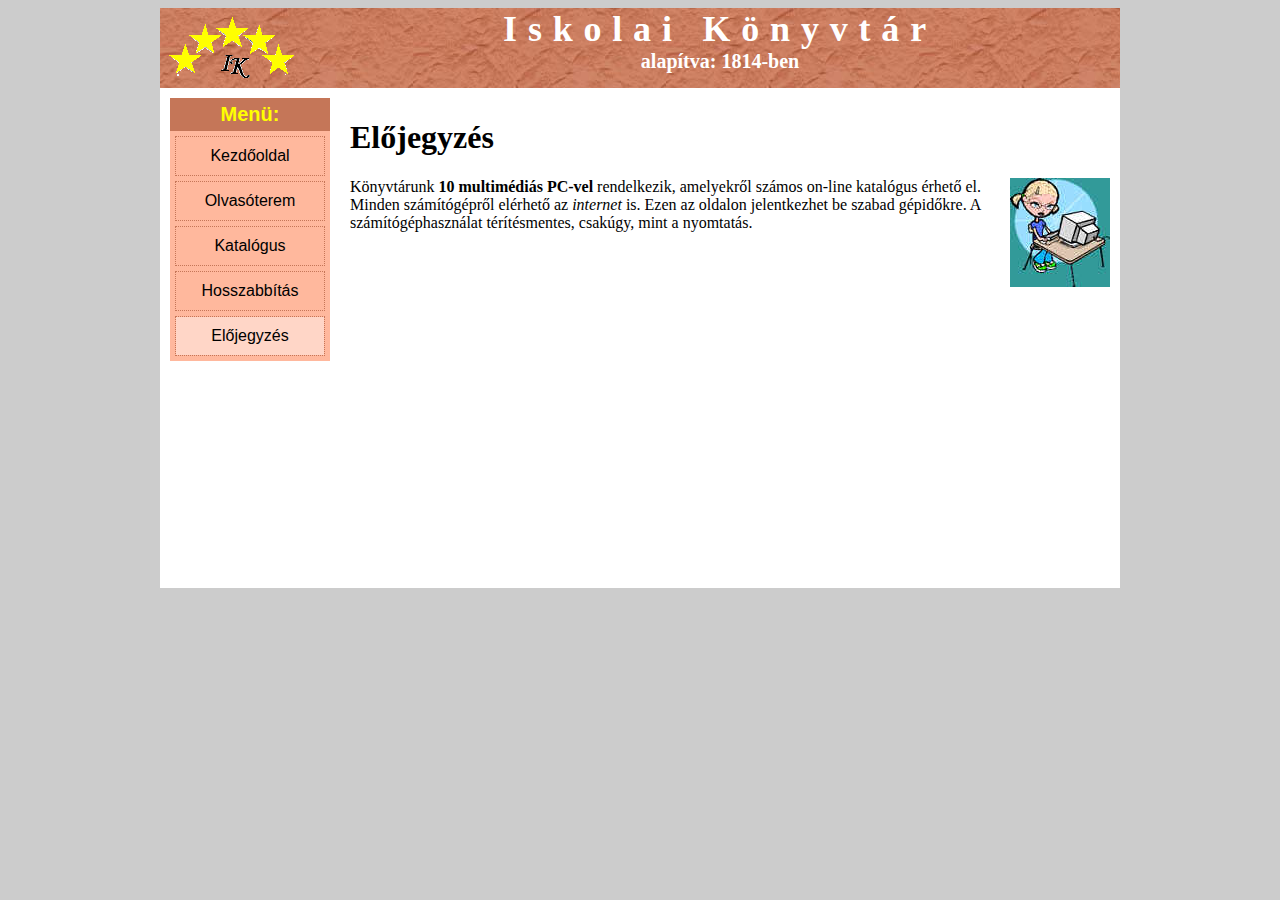
<file: gitlabor3/elojegyzes.html>
<!DOCTYPE html>
<html lang="hu">
<head>
<meta charset="utf-8">
<link rel="stylesheet" href="styles.css">
<title>Könyvtár</title>
</head>
<body>
    <div id="fejlec">
        <div id="logo"></div>
        <div id="cim">
            <h1>Iskolai Könyvtár</h1>
            <h2>alapítva: 1814-ben</h2>
        </div>
    </div>
    <div id="kozep">
        <div id="menu">
            <h1>Menü:</h1>
            <ul>
                <li><a href="index.html">Kezdőoldal</a></li>
                <li><a href="olvaso.html">Olvasóterem</a></li>
                <li><a href="katalogus.html">Katalógus</a></li>
                <li><a href="hosszabbitas.html">Hosszabbítás</a></li>
                <li><a href="elojegyzes.html" class="aktiv">Előjegyzés</a></li>
            </ul>
        </div>
        <div id="tartalom">
            <h1>Előjegyzés</h1>
            <p> <img src="pc.jpg" alt="PC" class="belso"> Könyvtárunk <b> 10 multimédiás PC-vel</b> rendelkezik, amelyekről számos on-line katalógus érhető el. Minden számítógépről elérhető az <i> internet</i> is. Ezen az oldalon jelentkezhet be szabad gépidőkre. A számítógéphasználat térítésmentes, csakúgy, mint a nyomtatás.</p>
        </div>
    </div>
</body>
</html>
</file>
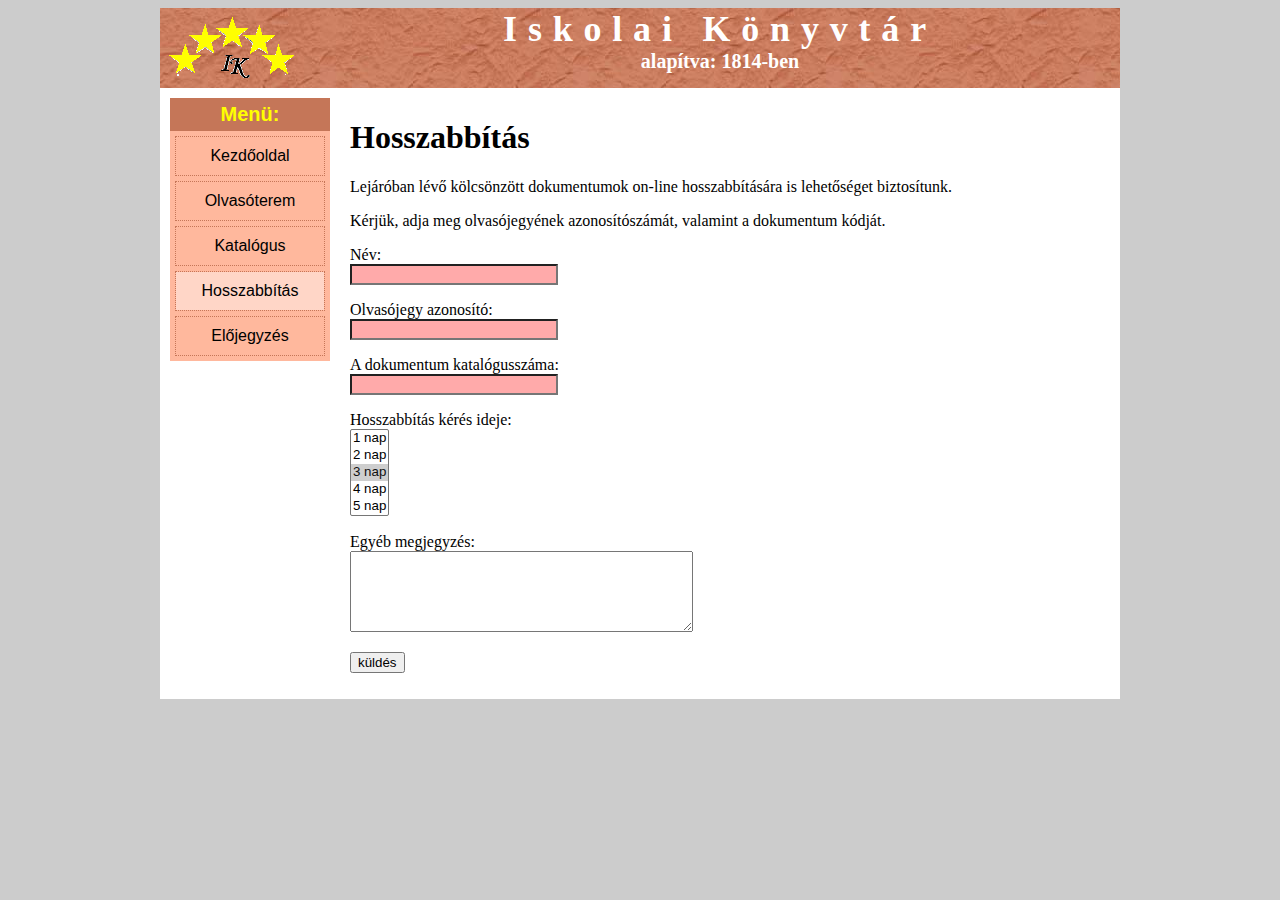
<file: gitlabor3/hosszabbitas.html>
<!DOCTYPE html>
<html lang="hu">
<head>
<meta charset="utf-8">
<link rel="stylesheet" href="styles.css">
<title>Könyvtár</title>
</head>
<body>
    <div id="fejlec">
        <div id="logo"></div>
        <div id="cim">
            <h1>Iskolai Könyvtár</h1>
            <h2>alapítva: 1814-ben</h2>
        </div>
    </div>
    <div id="kozep">
        <div id="menu">
            <h1>Menü:</h1>
            <ul>
                <li><a href="index.html">Kezdőoldal</a></li>
                <li><a href="olvaso.html">Olvasóterem</a></li>
                <li><a href="katalogus.html">Katalógus</a></li>
                <li><a href="hosszabbitas.html" class="aktiv">Hosszabbítás</a></li>
                <li><a href="elojegyzes.html">Előjegyzés</a></li>
            </ul>
        </div>
        <div id="tartalom">
            <h1>Hosszabbítás</h1>
            <p>Lejáróban lévő kölcsönzött dokumentumok on-line hosszabbítására is lehetőséget biztosítunk.</p>
            <p>Kérjük, adja meg olvasójegyének azonosítószámát, valamint a dokumentum kódját.</p>
            <form>
                <p>Név:<br>
                    <input type="text" name="nev" value=""></p>
                <p>Olvasójegy azonosító: <br>
                    <input type="text" name="ojaz"></p>
                <p>A dokumentum katalógusszáma:<br>
                    <input type="text" name="dokkat" value=""></p>
                <p>Hosszabbítás kérés ideje:<br>
                    <select name="hossz" size="5">
                        <option value="1">1 nap</option>
                        <option value="2">2 nap</option>
                        <option value="3" selected>3 nap</option>
                        <option value="4">4 nap</option>
                        <option value="5">5 nap</option>
                    </select>
                    </p>
                <p>Egyéb megjegyzés:<br>
                    <textarea name="megjegyzes" rows="5" cols="40"></textarea></p>
                <p><input type="submit" name="ok" value="küldés"></p>    
            </form>
        </div>
        <div class="clear"></div>
    </div>
</body>
</html>
</file>
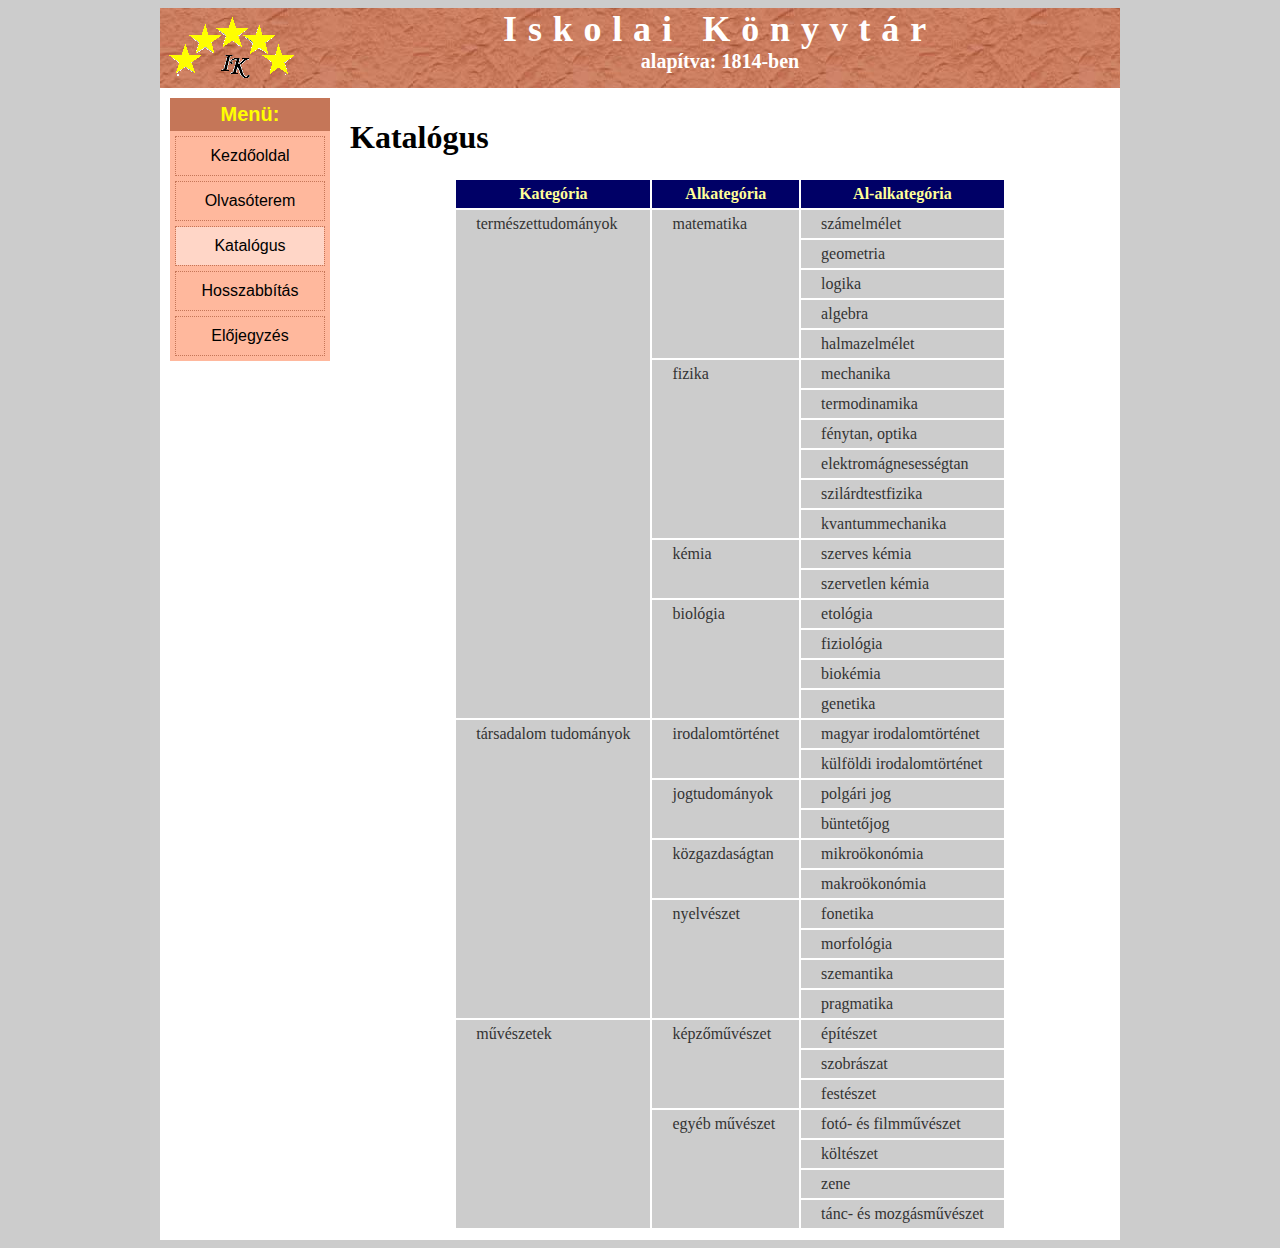
<file: gitlabor3/katalogus.html>
<!DOCTYPE html>
<html lang="hu">
<head>
<meta charset="utf-8">
<link rel="stylesheet" href="styles.css">
<title>Könyvtár</title>
</head>
<body>
    <div id="fejlec">
        <div id="logo"></div>
        <div id="cim">
            <h1>Iskolai Könyvtár</h1>
            <h2>alapítva: 1814-ben</h2>
        </div>
    </div>
    <div id="kozep">
        <div id="menu">
            <h1>Menü:</h1>
            <ul>
                <li><a href="index.html">Kezdőoldal</a></li>
                <li><a href="olvaso.html">Olvasóterem</a></li>
                <li><a href="katalogus.html" class="aktiv">Katalógus</a></li>
                <li><a href="hosszabbitas.html">Hosszabbítás</a></li>
                <li><a href="elojegyzes.html">Előjegyzés</a></li>
            </ul>
        </div>
        <div id="tartalom">
            <h1>Katalógus</h1>
            <table>
                <thead>
                    <th>Kategória</th>
                    <th>Alkategória</th>
                    <th>Al-alkategória</th>
                </thead>
                <tbody>
                    <tr>
                        <td rowspan="17">természettudományok</td>
                        <td rowspan="5">matematika</td>
                        <td>számelmélet</td>
                    </tr>
                    <tr>
                        <td>geometria</td>
                    </tr>
                    <tr>
                        <td>logika</td>
                    </tr>
                    <tr>
                        <td>algebra</td>
                    </tr>
                    <tr>
                        <td>halmazelmélet</td>
                    </tr>
                    <tr>
                        <td rowspan="6">fizika</td>
                    <td>mechanika</td>
                    </tr>
                    <tr>
                        <td>termodinamika</td>
                    </tr>
                    <tr>
                        <td>fénytan, optika</td>
                    </tr>
                    <tr>
                        <td>elektromágnesességtan</td>
                    </tr>
                    <tr>
                        <td>szilárdtestfizika</td>
                    </tr>
                    <tr>
                        <td>kvantummechanika</td>
                    </tr>
                    <tr>
                        <td rowspan="2">kémia</td>
                        <td>szerves kémia</td>
                    </tr>
                    <tr>
                        <td>szervetlen kémia</td>
                    </tr>
                    <tr>
                        <td rowspan="4">biológia</td>
                        <td>etológia</td>
                    </tr>
                    <tr>
                        <td>fiziológia</td>
                    </tr>
                    <tr>
                        <td>biokémia</td>
                    </tr>
                    <tr>
                        <td>genetika</td>
                    </tr>
                    <tr>
                        <td rowspan="10">társadalom tudományok</td>
                        <td rowspan="2">irodalomtörténet</td>
                        <td>magyar irodalomtörténet</td>
                    </tr>
                    <tr>
                        <td>külföldi irodalomtörténet</td>
                    </tr>
                    <tr>
                        <td rowspan="2">jogtudományok</td>
                        <td>polgári jog</td>
                    </tr>
                    <tr>
                        <td>büntetőjog</td>
                    </tr>
                    <tr>
                        <td rowspan="2">közgazdaságtan</td>
                        <td>mikroökonómia</td>
                    </tr>
                    <tr>
                        <td>makroökonómia</td>
                    </tr>
                    <tr>
                        <td rowspan="4">nyelvészet</td>
                        <td>fonetika</td>
                    </tr>
                    <tr>
                        <td>morfológia</td>
                    </tr>
                    <tr>
                        <td>szemantika</td>
                    </tr>
                    <tr>
                        <td>pragmatika</td>
                    </tr>
                    <tr>
                        <td rowspan="7">művészetek</td>
                        <td rowspan="3">képzőművészet</td>
                        <td>építészet</td>
                    </tr>
                    <tr>
                        <td>szobrászat</td>
                    </tr>
                    <tr>
                        <td>festészet</td>
                    </tr>
                    <tr>
                        <td rowspan="4">egyéb művészet</td>
                        <td>fotó- és filmművészet</td>
                    </tr>
                    <tr>
                        <td>költészet</td>
                    </tr>
                    <tr>
                        <td>zene</td>
                    </tr>
                    <tr>
                        <td>tánc- és mozgásművészet</td>
                    </tr>
                </tbody>
            </table>

        </div>
        <div class="clear"></div>
    </div>
</body>
</html>
</file>
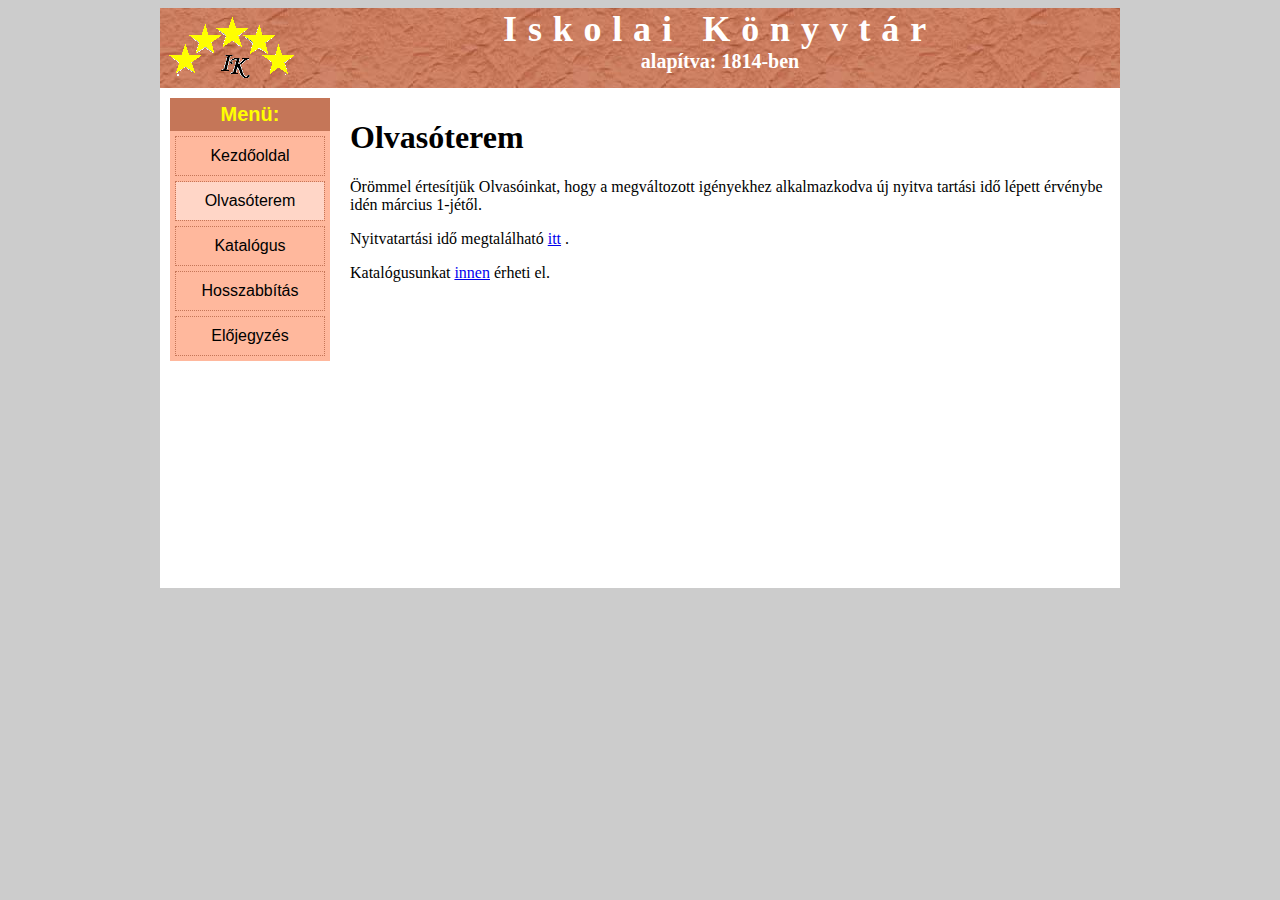
<file: gitlabor3/olvaso.html>
<!DOCTYPE html>
<html lang="hu">
<head>
<meta charset="utf-8">
<link rel="stylesheet" href="styles.css">
<title>Könyvtár</title>
</head>
<body>
    <div id="fejlec">
        <div id="logo"></div>
        <div id="cim">
            <h1>Iskolai Könyvtár</h1>
            <h2>alapítva: 1814-ben</h2>
        </div>
    </div>
    <div id="kozep">
        <div id="menu">
            <h1>Menü:</h1>
            <ul>
                <li><a href="index.html">Kezdőoldal</a></li>
                <li><a href="olvaso.html" class="aktiv">Olvasóterem</a></li>
                <li><a href="katalogus.html">Katalógus</a></li>
                <li><a href="hosszabbitas.html">Hosszabbítás</a></li>
                <li><a href="elojegyzes.html">Előjegyzés</a></li>
            </ul>
        </div>
        <div id="tartalom">
            <h1>Olvasóterem</h1>
            <p>Örömmel értesítjük Olvasóinkat, hogy a megváltozott igényekhez alkalmazkodva új nyitva tartási idő lépett érvénybe idén március 1-jétől.</p>
            <p>Nyitvatartási idő megtalálható <a href="index.html">itt</a> .</p>
            <p>Katalógusunkat <a href="katalogus.html">innen</a> érheti el.</p>
        </div>
    </div>
</body>
</html>
</file>
<file: Age Calculator/style.css>
body{
    margin: 0;
    padding: 20px;
    font-family: "Montserrat", sans-serif;
    background-color: #f7f7f7;
}

.contanier{
    background-color: white;
    box-shadow: 0 0 10px rgba(0, 0, 0, .2);
    padding: 20px;
    max-width: 600px;
    margin: 0 auto;
    border-radius: 5px;
    margin-top: 50px;
}

h1{
    font-size: 36px;
    text-align: center;
    margin-top: 0;
    margin-bottom: 20px;
}

.form{
    display: flex;
    flex-direction: column;
    align-items: center;
}

label{
    font-weight: bold;
    margin-bottom: 10px;
}

input{
    padding: 8px;
    border: 1px solid #ccc;
    border-radius: 5px;
    width: 100%;
    max-width: 300px; 
}

button{
    background-color: #007bff;
    color: white;
    border: none;
    padding: 10px 20px;
    border-radius: 5px;
    margin-top: 10px;
    cursor: pointer;
    transition: background-color .3s ease;
}

button:hover{
    background-color: #0062cc;
}

#result{
    margin-top: 20px;
    font-size: 24px;
    font-weight: bold;
}
</file>
<file: gitlabor3/styles.css>
body{
    background-color: #ccc;
    font-family: seriff;
}

/* fejl�c st�luselemek */

#fejlec{
    width: 960px;
    height: 80px;
    margin: 0 auto;
    padding: 0;
    background: url('fhatter.jpg') repeat-x;
}
#logo{
    float: left;
    width: 160px;
    height: 80px;
    background: url('logo.gif') left center no-repeat;
}
#cim{
    height: 80px;
}
#cim h1{
    padding: 0;
    margin: 0;
    color: white;
    font-size: 36px;
    text-align: center;
    letter-spacing: 0.3em;
}
#cim h2{
    padding: 0;
    margin: 0;
    color: white;
    font-size: 20px;
    text-align: center;
}

/* men� st�luselemek */

#menu{
    background-color: #ffb89d;
    width: 160px;
    float: left;
    margin: 10px;
    padding: 0;
    font-family: verdana, sans-serif;
}
#menu h1{
    background-color: #c57658;
    margin: 0;
    padding: 5px;
    font-size: 20px;
    color: yellow;
    text-align: center;
}
#menu ul{
    list-style-type: none;
    margin: 0;
    padding: 0;
}
#menu li{
    padding: 0;
    margin: 5px;
    text-align: center;
    border: 1px dotted #c57658;
}
#menu li a{
    display: block;
    padding: 10px;
}
#menu li a:link,
#menu li a:visited{
    text-decoration: none;
    color: black;
}
#menu li a:hover,
#menu li a.aktiv{
    background-color: #ffd6c7;
}

/* t�bl�zat st�luselemek */

table{
    margin: auto;
}
td{
    background-color: #ccc;
    color: #333;
    vertical-align: top;
}
th{
    background-color: #006;
    color: #ff9;
}
th, td{
    padding: 5px 20px;
}


/* egy�b st�luselemek */

#kozep{
    width: 960px;
    min-height: 500px;
    background-color: white;
    margin: 0 auto;
}
#tartalom{
    float: left;
    margin: 10px;
    padding: 0;
    width: 760px;
}
.hamarosan_img{
    display: block;
    margin: 10px auto;
}
img.belso{
    float: right;
}
.clear{
    clear: both;
}


input[type="text"]{
    width: 200px;
    background-color: #faa;
}
</file>
<file: Honfoglaló Tasi Dóra/honfoglalo.css>
﻿body{
    background-image: url(bg.jpg);
    background-size:cover;
    background-repeat: no-repeat;
    background-color: #333;
    color: white;
    font-family: "Lucida Sans Unicode", "Lucida Grande", sans-serif;
    line-height: 2em;
    
}
.kor{
    list-style:circle;
}
.romai{
    list-style:upper-roman;
}
.tartalom{
    width: 80%;
    margin: 0 auto;
}
h1{
    color: #FDE55F;
    font-variant: small-caps;
    text-align: center;
    font-size: 3em;
    border-bottom-style: double;
    border-bottom-width: 5px;
    border-bottom-color: #FDE55F;
    padding: 10px;
}
h2,h3{
    color: #FDE55F;
    text-transform: uppercase;
}
h4{
    color: #FDE55F;
    text-decoration: underline;
}
#logo{
    width: 50%;    
}
.kozepre{
    text-align: center;
}
p{
    text-align: justify;
}
.klanok{
    width: 20%;
    float: right;
}
a{
    text-decoration: none;
    color: #FDE55F;
}
a:hover{
    color: #FDE55F;
}
table{
    text-align: center;
    border-collapse: collapse;
}
th{
    border: 5px solid white;
    background-color: #FDE55F;
    color: black;
}
td{
    align-items: center;
    border: 5px solid white;
    font-size: 0.7em;
    padding-left: 40px;
    padding-right: 40px;
}
</file>
<file: Nyelviskola/styles.css>
body{
    font-family: monospace;
    font-size: 18px;
    background-color: #f9f6ea;
}
h1{
    font-size: 1.8em;
    margin: 1em 0;
}
h2{
    font-size: 1.4em;
    margin: 0.5em 0;
}
#teteje, #kozepe, #alja{
    width: 960px;
    margin: 0 auto;
}
#teteje{
    background: #f9f6ea url('cim.jpg') no-repeat center center;
    height: 80px;
}
.vizszintes_elvalaszto{
    height: 10px;
    width: 100%;
    background-image: url('vonal_vizszintes.gif');
}
#menu{
    width: 160px;
    float:left;
}
#menu ul{
    list-style-type: none;
}
#menu ul li{
    margin: 3px 0;
}
#menu ul li.aktiv{
    list-style-type: disc;
    font-weight: bold;
}
a, a:link, a:visited{
    color: #006;
    text-decoration: none;
    padding: 0;
}
a:hover{
    border-bottom: 3px dashed #006;
}
#tartalom{
    width:750px;
    padding-left: 50px;
    float: right;
    background-image: url('vonal_fuggoleges.gif');
    background-repeat: repeat-y;
}
table{
    border-collapse: collapse;
    margin: 10px auto;
}
th, td{
    padding: 3px 8px;
    border: 2px dotted black;
}
form{
    margin: 10px;
}
form div{
    float: left;
    width: 300px;
    margin: 5px;
}
#alja{
    clear: both;
    font-size: 0.8em;
    text-align: center;
}
input[type="text"]{
    width: 280px;
}
</file>
<file: Zengő hegy/style.css>
#content{
	max-width: 888px;
    width: auto;
    margin: 0 auto;
    background-color: azure;
    border-radius: 20px;
    border: 10px solid forestgreen;
    padding: 20px;
}
#imageright{
	float: right;
    max-width: 200px;
    width: auto;
    margin-left: 20px;
    border: 1px solid forestgreen;
    padding: 10px;
    border-radius: 20px;
}
#imageleft{
    float: left;
    max-width: 300px;
    width: auto;
    margin-right: 40px;
    margin-bottom: 20px;
    border: 1px solid forestgreen;
    padding: 10px;
    border-radius: 20px;
}
#kepszoveg{
    font-weight: bold;
    font-style: italic;
	text-align: center;
}
p, li{
    text-align: justify;
}
body{
    background-color: forestgreen;
}
h1, h2{
    text-transform: uppercase;
    color: forestgreen;
}
a:link, a:visited{
    color: blue;
}
a:hover{
    color: red;
}
</file>
<file: Gamewards Tasi Dóra/style.css>
body{
    background-image: url('hatter.jpg');
}
p{
    text-align: justify;
}
nav{
    background-color: #142BF5;
    border-top: 3px solid white;
    border-bottom: 3px solid white;
}

h1{
    color: #142BF5;
    text-shadow: 1px 1px gray;
    text-transform: uppercase;
}

#gyoztesimg{
    width: 100%;
}

section{
    border-top: 1px double black;
    padding: 10px 0px;
}

.info{
    background-image: url(cardbackground.jpg);
}

table{
    margin: auto; 
}
th{
    background-color: #142BF5;
    color: white;
} 
td{
    padding: 2px 16px 2px; 
}
table, th, td{
    border-collapse: collapse;
    
}

td:first-child{
    font-weight: bold;
}

td:last-child{
    font-style: italic;
}

tr:last-child{
    text-align: center;
}

li{
    margin: 10px;
}                                        

.felsorolas{
    padding: 10px;
}

.felsorolas dt{
    float: left;
}

.lablec{
    background-color: #142BF5;
    color: white;
}
table td{
    border: 1px solid #142BF5;  
}
.lablec{
    color: white;
    font-weight: bold;
}
.lablec a:hover{
    color: rgb(184, 134, 11);
    text-decoration: none;
}

.info{
    border: 2px solid black;
}

.cim{
    color: #142BF5;
}
</file>
